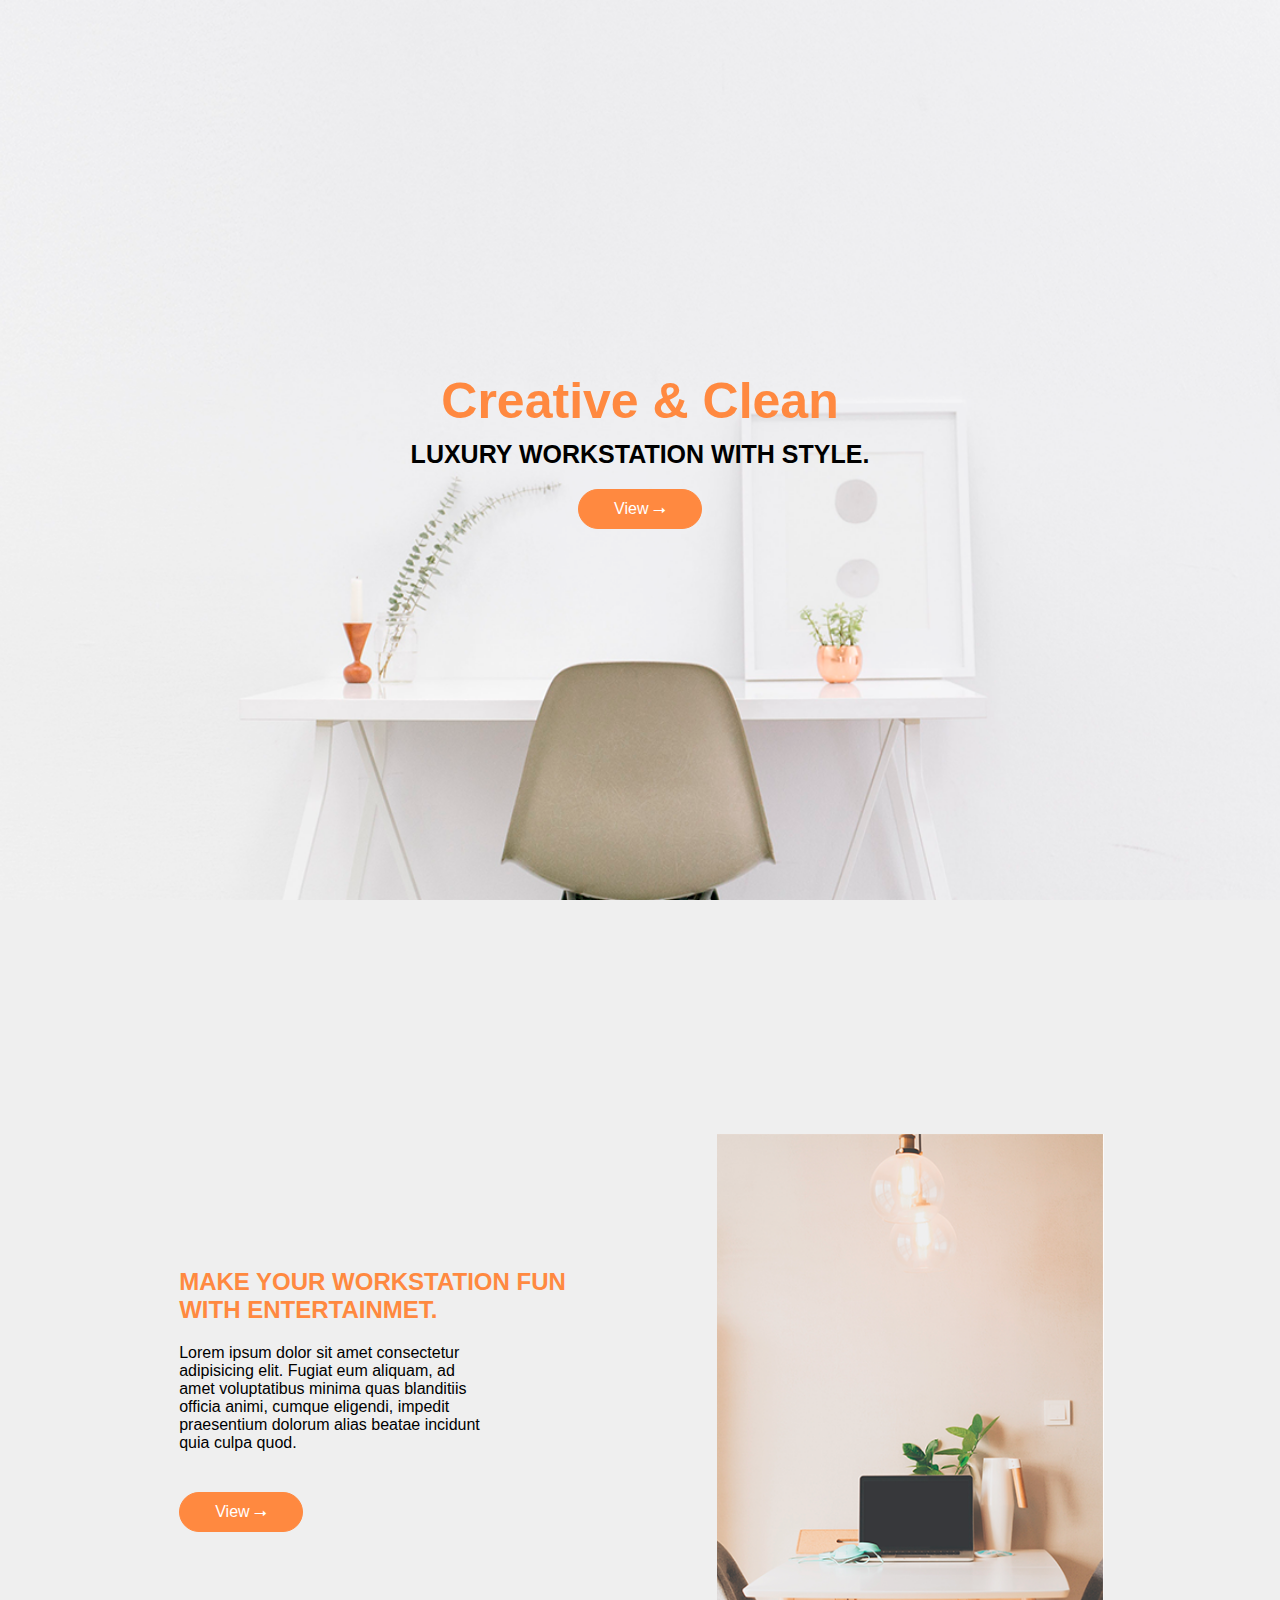
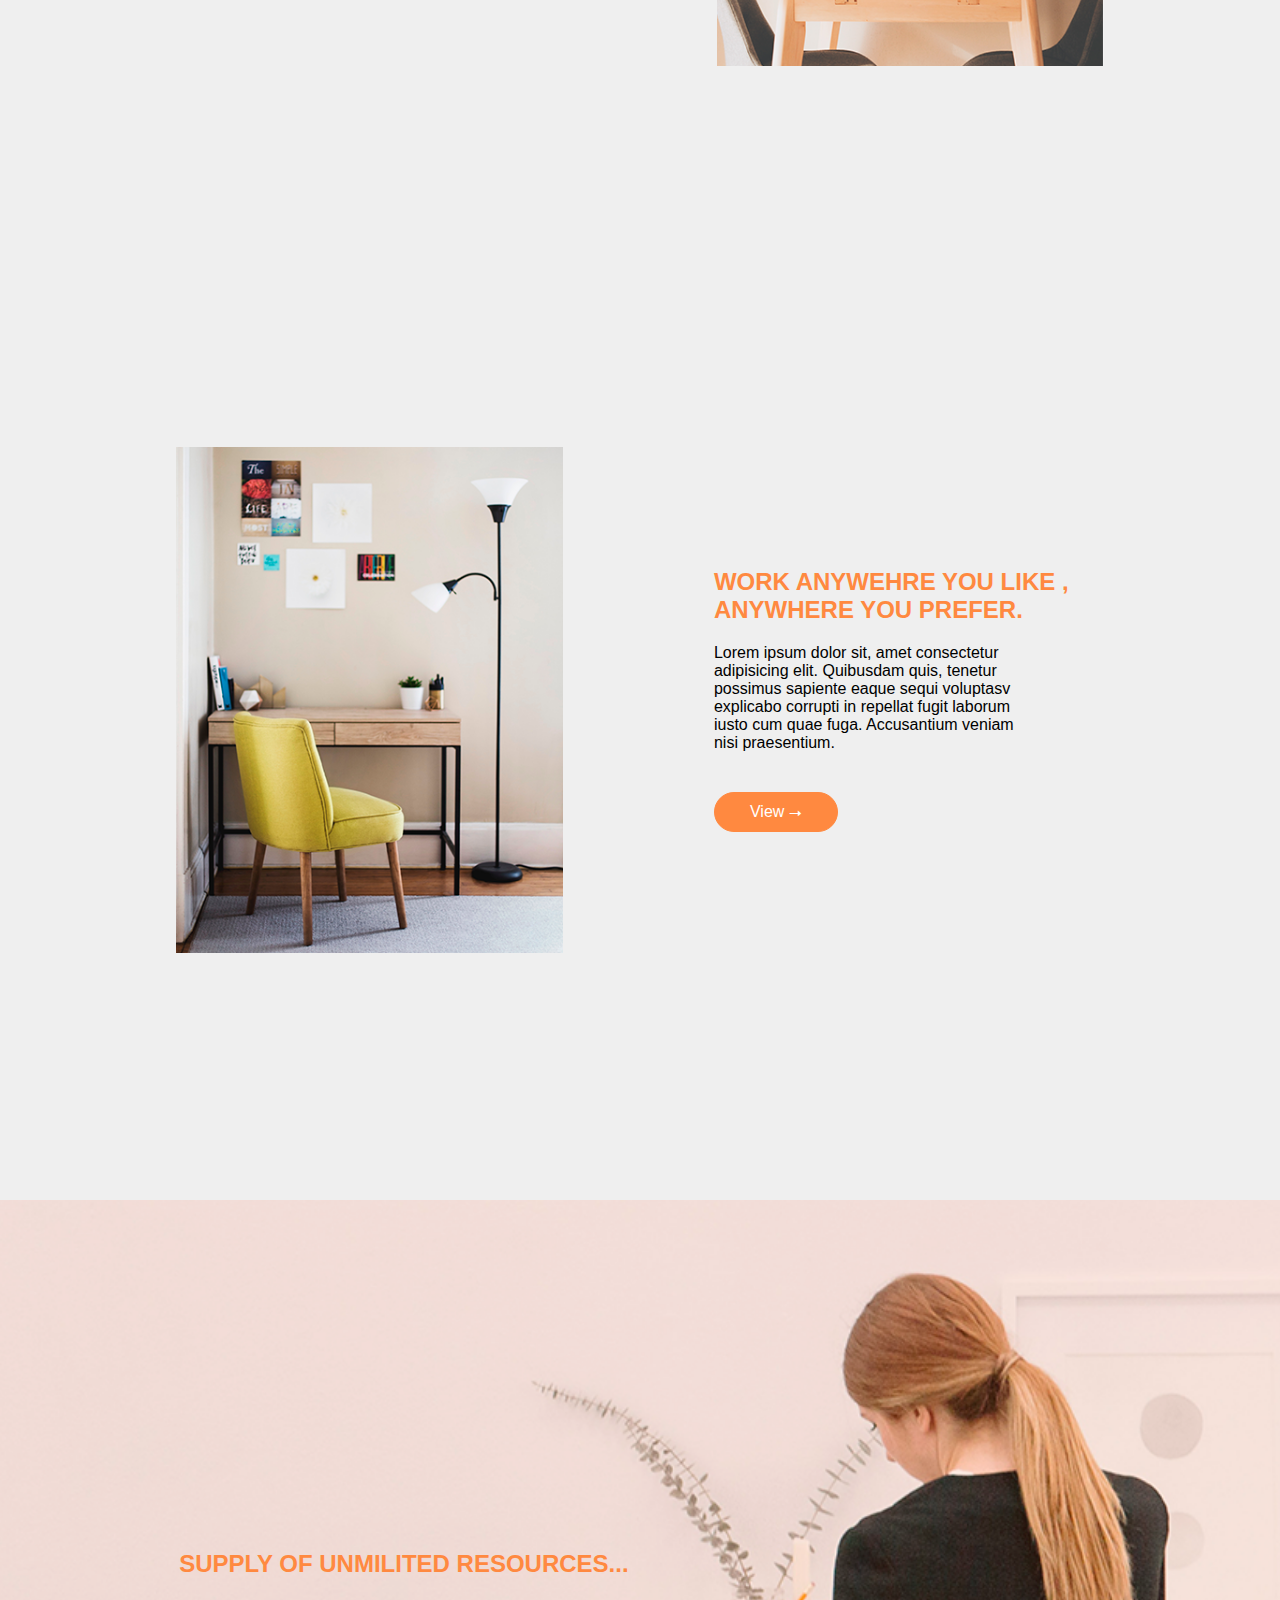
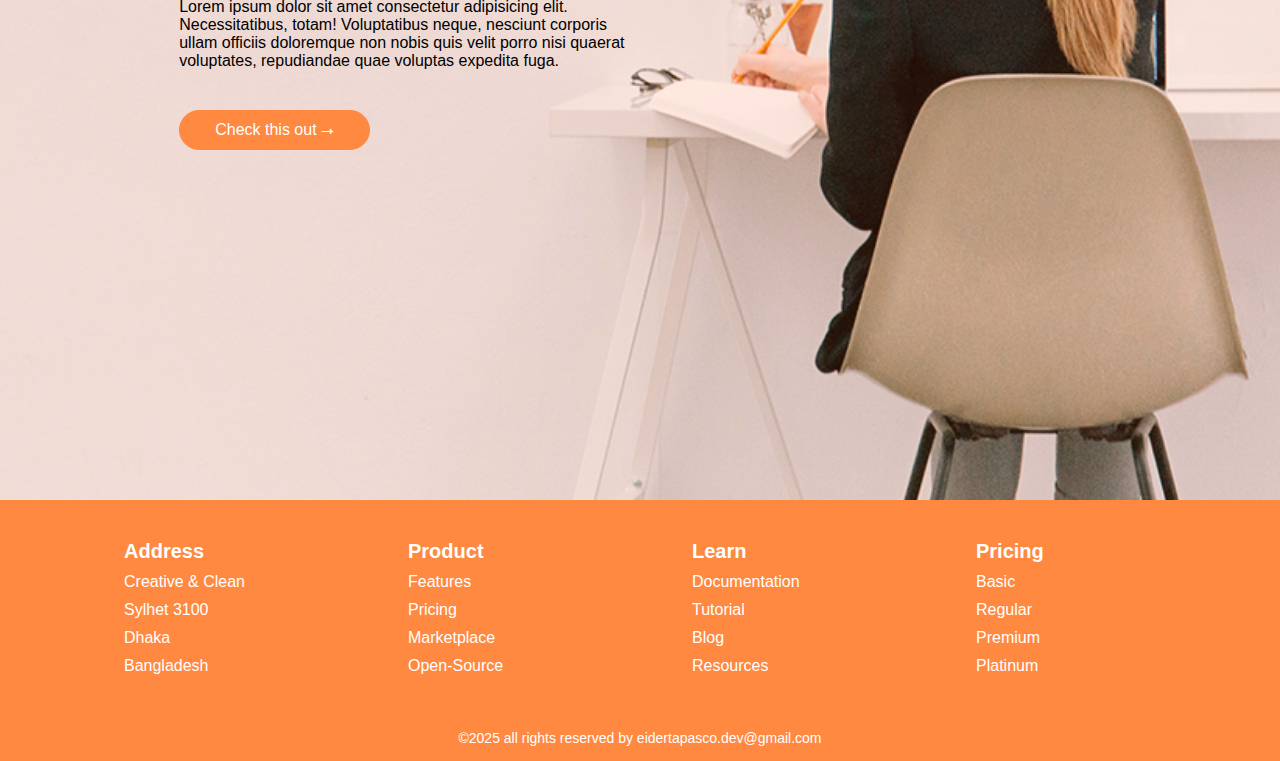
<file: index.html>
<!DOCTYPE html>
<html lang="en">
    <head>
        <meta charset="UTF-8">
        <meta name="viewport" content="width=device-width, initial-scale=1.0">
        <title>Eider Tapasco - Entertainment Anywhere</title>
        <link rel="stylesheet" href="css/style.css">
        <link rel="stylesheet" href="css/laptops.css" media="screen and (max-width: 920px)">
        <link rel="stylesheet" href="css/tablet.css" media="screen and (max-width: 768px)">
        <link rel="stylesheet" href="css/mobile.css" media="screen and (max-width: 480px)">
    </head>
    <body>
        <main class="main">
            <!-- Section 1 Hero -->
            <section class="hero">
                <div class="hero__content">
                    <h1 class="hero__title">Creative & Clean</h1>
                    <p class="hero__subtitle">LUXURY WORKSTATION WITH STYLE.</p>
                    <button class="btn">View ⭢</button>
                </div>
            </section>

            <!-- section 2 Features -->
            <section class="features">
                <div class="features__row">
                    <div class="features__text">
                        <h2 class="features__title">MAKE YOUR WORKSTATION FUN WITH ENTERTAINMET.</h2>
                        <p class="features__description">Lorem ipsum dolor sit amet consectetur adipisicing elit. Fugiat eum aliquam, ad amet voluptatibus minima quas blanditiis officia animi, cumque eligendi, impedit praesentium dolorum alias beatae incidunt quia culpa quod.</p>
                        <button class="btn">View ⭢</button>
                    </div>
                    <div class="features__image">
                        <img class="features__img" src="assets/img01.png" alt="Es un escritorio con un computador">
                    </div>
                </div>
                
                <div class="features__row features__row--reverse">
                    
                    <div class="features__text">
                        <h2 class="features__title">WORK ANYWEHRE YOU LIKE , ANYWHERE YOU PREFER.</h2>
                        <p class="features__description">Lorem ipsum dolor sit, amet consectetur adipisicing elit. Quibusdam quis, tenetur possimus sapiente eaque sequi voluptasv explicabo corrupti in repellat fugit laborum iusto cum quae fuga. Accusantium veniam nisi praesentium.</p>
                        <button class="btn">View ⭢</button>
                    </div>
                    <div class="features__image">
                        <img class="features__img" src="assets/img02.png" alt="Escritorio con una silla amarilla">
                    </div>
                </div>
            </section>

            <!-- Section 3 RESOURCES-->
            <section class="resources">
                <div class="resources__content">
                    <h2 class="resources__title">SUPPLY OF UNMILITED RESOURCES...</h2>
                    <p class="resources__description">Lorem ipsum dolor sit amet consectetur adipisicing elit. Necessitatibus, totam! Voluptatibus neque, 
                    nesciunt corporis ullam officiis doloremque non nobis quis velit porro nisi quaerat voluptates, 
                    repudiandae quae voluptas expedita fuga.</p>
                    <button class="btn btn_resources">Check this out ⭢</button>
                </div>
            </section>
        </main>

        <!-- Section 4 FOOTER -->
        <footer class="footer">
            <ul class="footer__list">
                <h4 class="footer__title">Address</h4>
                <li class="footer__item">Creative & Clean</li>
                <li class="footer__item">Sylhet 3100</li>
                <li class="footer__item">Dhaka</li>
                <li class="footer__item">Bangladesh</li>
            </ul>
            <ul class="footer__list">
                <h4 class="footer__title">Product</h4>
                <li class="footer__item">Features</li>
                <li class="footer__item">Pricing</li>
                <li class="footer__item">Marketplace</li>
                <li class="footer__item">Open-Source</li>
            </ul>
            <ul class="footer__list">
                <h4 class="footer__title">Learn</h4>
                <li class="footer__item">Documentation</li>
                <li class="footer__item">Tutorial</li>
                <li class="footer__item">Blog</li>
                <li class="footer__item">Resources</li>
            </ul>
            <ul class="footer__list">
                <h4 class="footer__title">Pricing</h4>
                <li class="footer__item">Basic</li>
                <li class="footer__item">Regular</li>
                <li class="footer__item">Premium</li>
                <li class="footer__item">Platinum</li>
            </ul> 
        </footer>

        <div class="footer__credits">
            <p class="footer__copy">&copy;2025 all rights reserved by eidertapasco.dev@gmail.com</p>
        </div>
    </body>
</html>
</file>
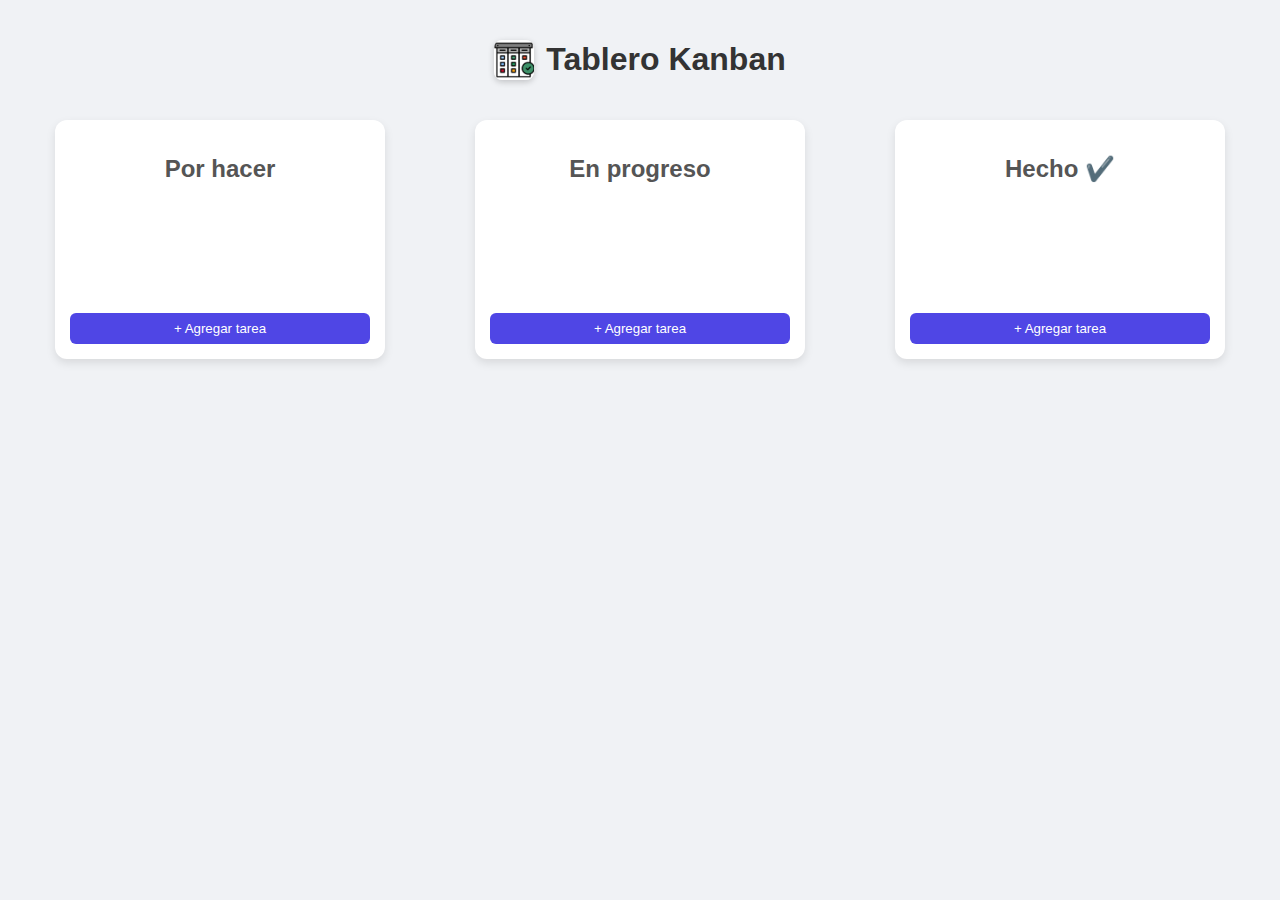
<file: kanban/index.html>
<!DOCTYPE html>
<html lang="en">
<head>
    <meta charset="UTF-8">
    <meta name="viewport" content="width=device-width, initial-scale=1.0">
    <title>Tablero Kanban</title>
    <link rel="stylesheet" href="css/style.css">
</head>
<body>
    <div class="titulo-kanban">
        <img src="assets/kanban1.png" alt="Ícono Kanban" class="icono-kanban">
        <h1>Tablero Kanban</h1>
    </div>
    <div id="board" class="board">
        <div class="column" data-status="todo">
            <h2>Por hacer</h2>
            <div class="task-list" id="todo"></div>
            <button onclick="addTask('todo')">+ Agregar tarea</button>
        </div>
        <div class="column" data-status="doing">
            <h2>En progreso</h2>
            <div class="task-list" id="done"></div>
            <button onclick="addTask('doing')">+ Agregar tarea</button>
        </div>
        <div class="column" data-status="done">
            <h2>Hecho ✔️</h2>
            <div class="task-list" id="done"></div>
            <button onclick="addTask('done')">+ Agregar tarea</button>
        </div>
    </div>
    <script src="js/script.js"></script>
</body>
</html>
</file>
<file: css/laptops.css>
/* ----------RESPONSIVE DESIGN (DESKTOP FIRST)----------- */
/*≤ 920px: Columnas en vez de filas, tamaños de texto más pequeños*/
@media (max-width: 920px) {
  .features__row,
  .features__row--reverse {
    flex-direction: column;
    height: auto;
    padding: 4rem 2rem;
    gap: 4rem;
  }

  .features__text,
  .features__image {
    width: 100%;
    padding: 0;
    text-align: center;
  }

  .features__description {
    max-width: 100%;
  }

  .resources {
    flex-direction: column;
    text-align: center;
  }

  .resources__content {
    max-width: 100%;
    width: 100%;
    padding: 0;
  }

  .footer {
    justify-content: center;
  }

  .footer__list {
    width: 45%;
    margin: 1rem;
    text-align: center;
  }
}
</file>
<file: css/tablet.css>
/* ≤ 768px: Ajustar hero y footer */
@media (max-width: 768px) {
  .hero__title {
    font-size: 3.5rem;
  }

  .hero__subtitle {
    font-size: 2rem;
  }

  .btn {
    padding: 1rem 2.5rem;
    font-size: 1.4rem;
  }

  .footer {
    justify-content: center;
    /* flex-direction: column;
    align-items: center;
    gap: 3rem; */
  }

  .footer__list {
    width: 45%;
    margin: 1rem;
    text-align: center;
  }
}
</file>
<file: css/mobile.css>
/* ≤ 480px: Ajustes finales para móviles pequeños */
@media (max-width: 480px) {
  html {
    font-size: 55%;
  }

  .hero {
    padding: 0 2rem;
    text-align: center;
  }

  .hero__title {
    font-size: 2.8rem;
  }

  .hero__subtitle {
    font-size: 1.8rem;
  }

  .features__title,
  .resources__title {
    font-size: 2rem;
  }

  .features__description,
  .resources__description {
    font-size: 1.4rem;
  }

  .footer__title {
    font-size: 1.8rem;
  }

  .footer__item,
  .footer__copy {
    font-size: 1.2rem;
  }
}
</file>
<file: kanban/css/style.css>
body {
    font-family: 'Segoe UI', sans-serif;
    margin: 0;
    padding: 20px;
    background: #f0f2f5;
}

h1 {
    text-align: center;
    color: #333;
}
  
.board {
    display: flex;
    justify-content: space-around;
    gap: 20px;
    flex-wrap: wrap;
    margin-top: 20px;
}

.column {
    background-color: #fff;
    border-radius: 12px;
    padding: 15px;
    width: 300px;
    box-shadow: 0 4px 10px rgba(0, 0, 0, 0.1);
}
  
.column h2 {
    text-align: center;
    color: #555;
}

.task-list {
    min-height: 100px;
    margin-bottom: 10px;
}
  
.task {
    background-color: #e0e7ff;
    margin-bottom: 10px;
    padding: 10px;
    border-radius: 8px;
    cursor: grab;
    display: flex;
    justify-content: space-between;
    align-items: center;
}
  
.task input {
    width: 100%;
    border: none;
    background: transparent;
    font-size: 14px;
    outline: none;
}

.task button {
    background: transparent;
    border: none;
    color: #777;
    font-size: 16px;
    cursor: pointer;
}
  
button {
    background-color: #4f46e5;
    color: white;
    padding: 8px 12px;
    border: none;
    border-radius: 6px;
    cursor: pointer;
    width: 100%;
    transition: background-color 0.3s;
}
  
button:hover {
    background-color: #3730a3;
}

.titulo-kanban {
    display: flex;
    align-items: center;
    justify-content: center; /* Centra horizontalmente */
    gap: 12px;
    margin-bottom: 20px;
    text-align: center;
}

.icono-kanban {
    width: 40px;     /* Ajusta según el tamaño que desees */
    height: 40px;
    border-radius: 8px;
    object-fit: cover;
    box-shadow: 0 2px 6px rgba(0, 0, 0, 0.2);
}
</file>
<file: css/style.css>
:root{
    --first-color: #FF8940;
    --second-color: #FFFFFF;
    --third-color: #000000;
    --fourth-color: #EFEFEF; /*fondos*/
}

/*-----------------RESET DE ESTILOS--------------*/
*{
    margin: 0;
    padding: 0;
    box-sizing: border-box;
}
html{
    font-size: 62.5%;
}

body {
  font-family: Verdana, Tahoma, sans-serif;
  color: var(--third-color);
}

/*---------------REUTILIZAR-----------------*/
.btn {
  background-color: var(--first-color);
  color: var(--second-color);
  border: 1px solid var(--first-color);
  border-radius: 50px;
  padding: 1rem 3.5rem;
  font-size: 1.6rem;
  margin-top: 2rem;
  cursor: pointer;
}
/*--------------------HERO----------------------------*/
.hero {
  background-image: url(../assets/bgHeader.png);
  background-size: cover;
  background-position: center;
  background-repeat: no-repeat;
  width: 100%;
  height: 100vh;
  display: flex;
  justify-content: center;
  align-items: center;
}

.hero__content {
  text-align: center;
}

.hero__title {
  font-size: 5rem;
  font-weight: bold;
  color: var(--first-color);
}

.hero__subtitle {
  font-size: 2.5rem;
  font-weight: 600;
  color: var(--third-color);
  margin-top: 1rem;
}

/*----------------------FEATURES--------------------------*/
.features {
  background-color: var(--fourth-color);
  padding: 5rem 0;
}

.features__row {
    display: flex;
    flex-direction: row;
    justify-content: center;
    align-items: center;
    height: 100vh;
    padding: 0 10%;
    gap: 5%;
}

.features__row--reverse {
  flex-direction: row-reverse;
}

.features__text {
  width: 50%;
  padding-right: 5%;
  padding-left: 5%;
}

.features__title {
  font-size: 2.4rem;
  color: var(--first-color);
  margin-bottom: 2rem;
}

.features__description {
  font-size: 1.6rem;
  margin-bottom: 2rem;
  max-width: 80%;
}

.features__image {
  width: 50%;
  display: flex;
  justify-content: center;
}

.features__img {
  width: 80%;
  height: auto;
}

/*----------------RESOURCES------------------*/
.resources{
    background-image: url("../assets/bgDown.png");
    background-size: cover;
    background-position: center;
    background-repeat: no-repeat;
    width: 100%;
    height: 100vh;
    display: flex;
    justify-content: center;
    align-items: center;
    padding: 0 10%;
}

.resources__content {
  max-width: 50%;
  margin-right: auto;
  padding-left: 5%;
  color: var(--second-color);
}

.resources__title {
  font-size: 2.4rem;
  color: var(--first-color);
  margin-bottom: 2rem;
}

.resources__description {
  font-size: 1.6rem;
  margin-bottom: 2rem;
  color: var(--third-color);
}

/*------------------FOOTER---------------------*/
.footer {
  background-color: var(--first-color);
  display: flex;
  justify-content: space-evenly;
  flex-wrap: wrap;
  padding: 4rem 2rem;
}

.footer__list {
  list-style: none;
  color: var(--second-color);
  display: flex;
  flex-direction: column;
  gap: 1rem;
  min-width: 180px;
}

.footer__title {
  font-size: 2rem;
  font-weight: bold;
}

.footer__item {
  font-size: 1.6rem;
}

.footer__credits {
  background-color: var(--first-color);
  color: var(--second-color);
  text-align: center;
  padding: 1.5rem 0;
}

.footer__copy {
  font-size: 1.4rem;
}

/*------------------ RESPONSIVE DESIGN -------------------*/

/* ≤ 1279px: Reducir paddings generales */
@media (max-width: 1279px) {
  .features__row,
  .resources {
    padding: 0 5%;
  }

  .resources__content {
    padding-left: 3%;
  }
}
</file>
